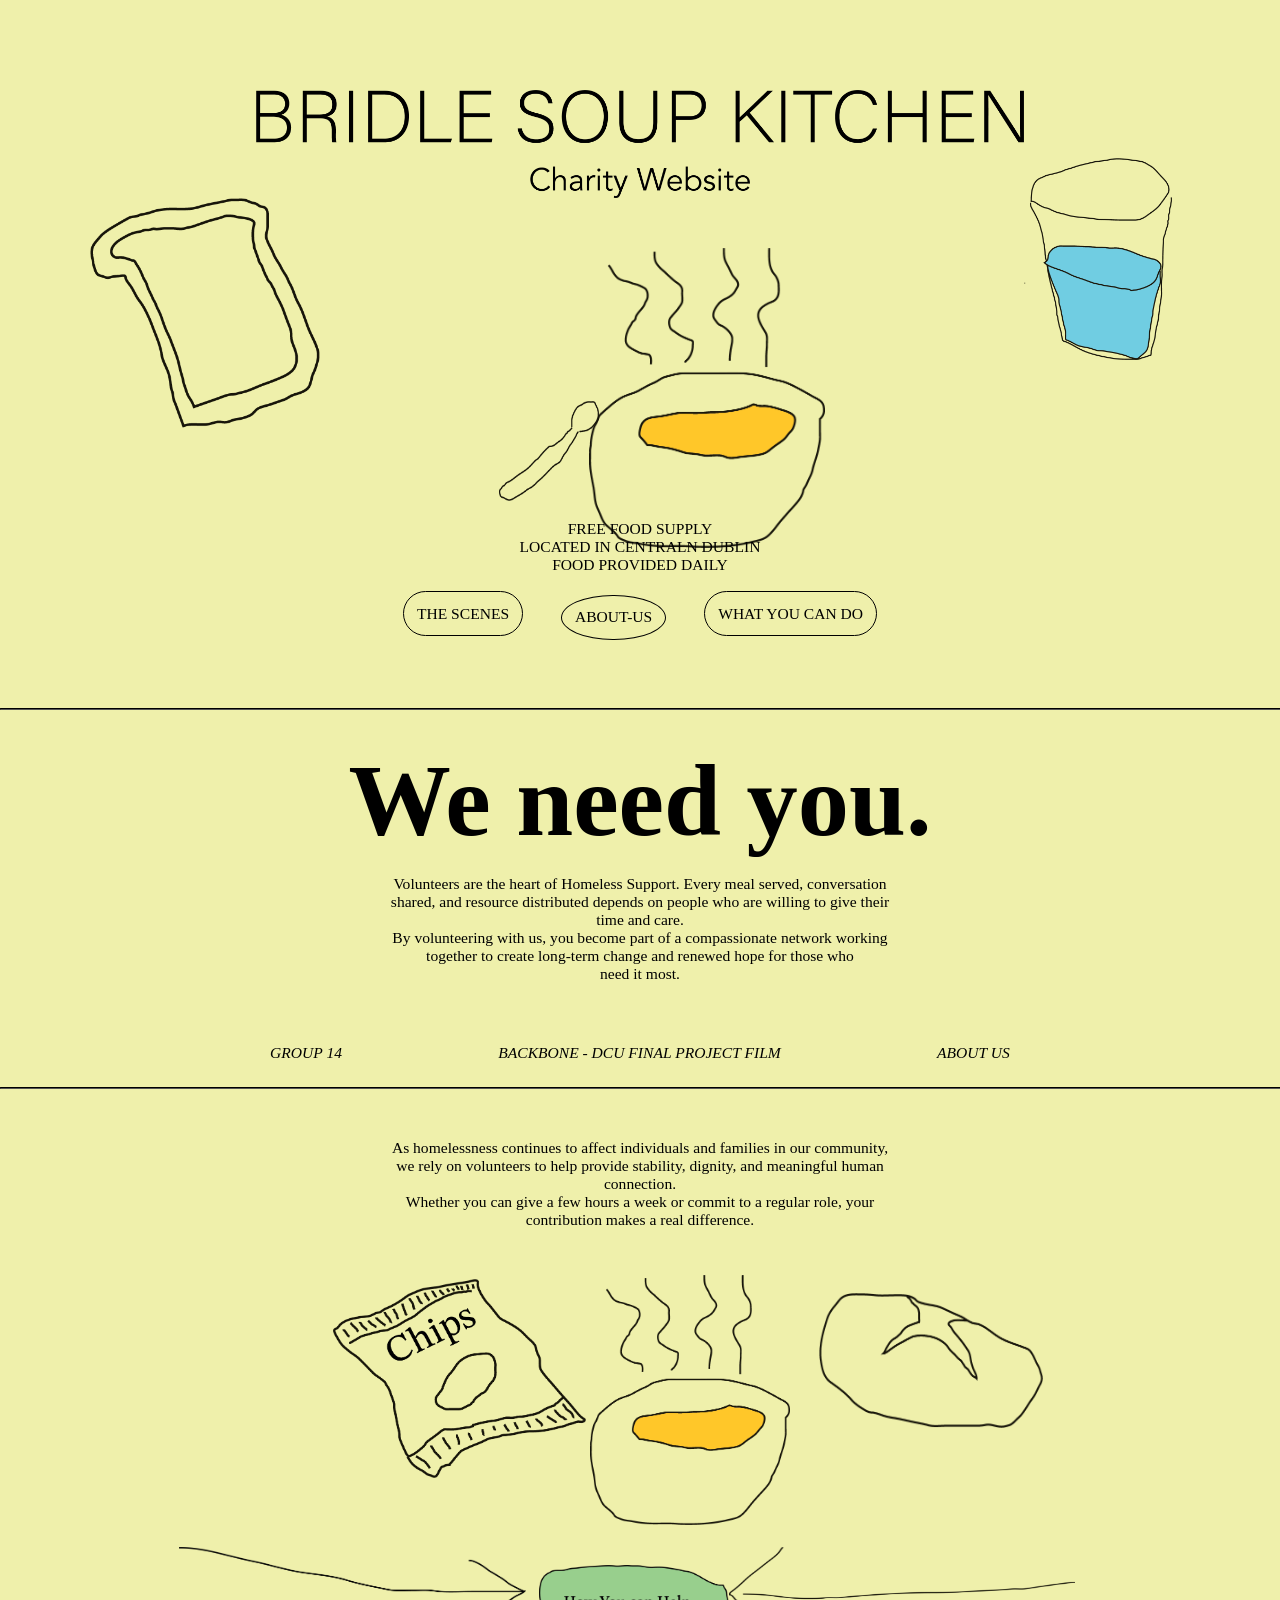
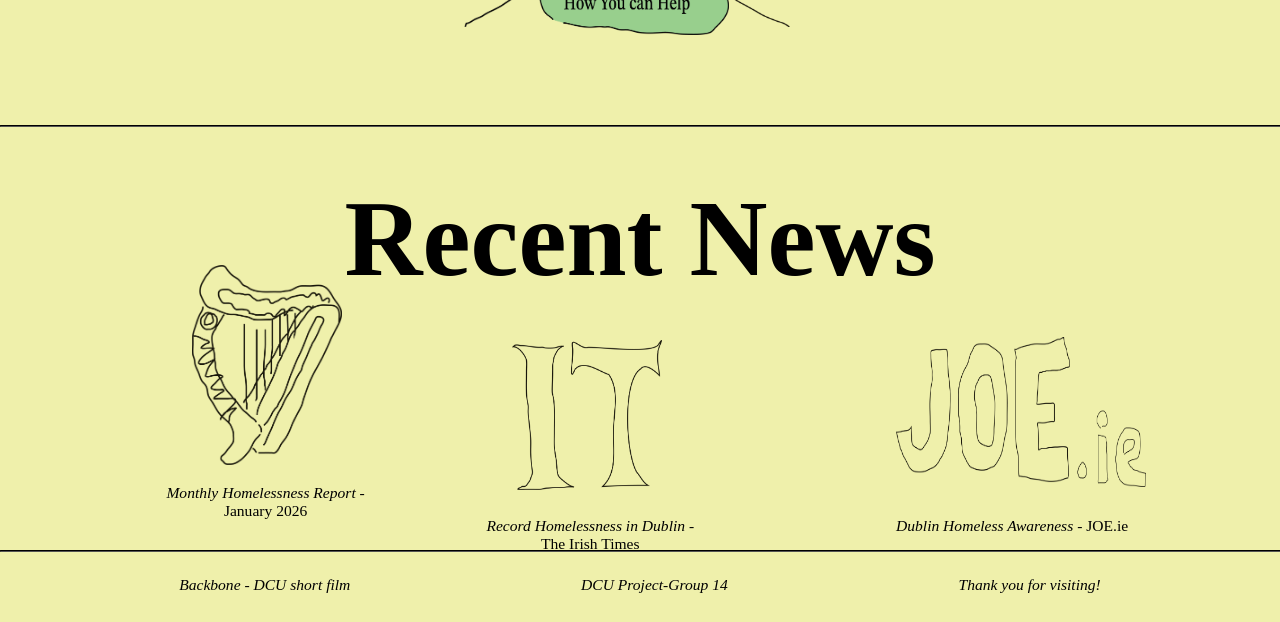
<file: index.html>
<!doctype html>
<html lang="en">
<head>
<meta charset="UTF-8">
<title>Backbone Website</title>
	<link rel="stylesheet" href="styles.css">
	
	<link rel="preconnect" href="https://fonts.googleapis.com">
<link rel="preconnect" href="https://fonts.gstatic.com" crossorigin>
<link href="https://fonts.googleapis.com/css2?family=Libre+Franklin:ital,wght@0,100..900;1,100..900&family=PT+Serif:ital,wght@0,400;0,700;1,400;1,700&family=Roboto+Slab:wght@100..900&display=swap" rel="stylesheet">
	<meta name="viewport" content="width=device-width, initial-scale=1.0">
</head>

<body>
	<section class="header">
		
   	 <img src="images/new-title.png" width="400" height="" alt="" id="kitchen-logo"/>
<div class="white-bread">
    <img src="images/white bread.png" width="230" height="230" alt="" id="white-bread"/> </div>
	  <div class="spoon">
	    <img src="images/spoon.png" width="100" height="100" alt="" id="spoon"/>
    </div>
	  <div class="soup-bowl">
     <img src="images/SOup 2.png" width="250" height="300" alt="" class="soup-bowl"/> </div>
	  <div class="water-cup">
     <img src="images/Water Cup.png" width="148" height="202" alt="" class="water-cup"/></div>
		
		
		<div class="opening1">
		<p >FREE FOOD SUPPLY<br>LOCATED IN CENTRALN DUBLIN<br>FOOD PROVIDED DAILY</p>
		</div>
	
			
	<div class="options-backbone">
	<p class="volunteer"><a href="behind-the-scenes.html">THE SCENES</a></p>
		<p class="about-us"><a href="about-us.html">ABOUT-US</a></p>
		   <p class="contacts"><a href="how-we-can-help.html">WHAT YOU CAN DO</a></p>
	</div>
	
		<hr class="divider">
	
</section>
	
	<main>
		<section>
		
	<h1 class="second-title">We need you.</h1>

	
	<p class="we-need-you-par">Volunteers are the heart of Homeless Support. Every meal served, conversation shared, and resource distributed depends on people who are willing to give their time and care.<br>
    By volunteering with us, you become part of a compassionate network working together to create long-term change and renewed hope for those who<br> need it most.</p>
			
			<div class="captions">
		  <p class="left-caption"><i>GROUP 14</i></p>
		  <p class="mid-caption"><i>BACKBONE - DCU FINAL PROJECT FILM</i></p>
	  <p class="right-caption"><a href="about-us.html"><i>ABOUT US</i></a></p>
			</div>
		  <hr class="divider">
		
		    </section>
			<section>
			
		  <div class="help-par">
	<p class="help-par">
As homelessness continues to affect individuals and families in our community, we rely on volunteers to help provide stability, dignity, and meaningful human connection. <br>Whether you can give a few hours a week or commit to a regular role, your contribution makes a real difference.</p>
		</div>
			
			<div class="images">
				<div class="chips">
		        <img src="images/CHips.png" width="253" height="199" alt="" class="chips"/></div>
	<div class="soup-bowl2">
		<img src="images/SOup 2.png" width="200" height="250" alt="" class="soup-bowl2"/> </div>
				<div class="bread2">
			    <img src="images/Bread 1.png" width="224" height="135" alt="" class="bread2" /></div>		
			</div>
			
			<div class="how-you-can-help">
			
			  <img src="images/starts-here-arrow.png" width="400" height="80" alt="" id="left-arrow"/> 
				
		      <a href="how-we-can-help.html"><img src="images/how-you-can-help.png" width="190" height="70" alt="" class="how-you-can-help"/></a>
				<img src="images/right-arrow.png" width="400" height="80" alt="" id="right-arrow"/> </div>
			
			<div>
			<hr class="divider">
			</div>

																												
	    </section>
		
		<section>
		
		<div class="Newsletter">
		  <h1 class="newsletter">Recent News</h1>
		  </div>
			<div class="recent-icons">
	      <img src="images/irish-times.png" width="150" height="200" alt="" id="gov-ie"/><p class="gov-ie-caption"><a href="https://assets.gov.ie/static/documents/6a206cb0/Homeless_Report_January_2026.pdf"><i>Monthly Homelessness Report -</i><br> January 2026</a></p>
			<img src="images/irish-times copy.png" width="150" height="150" alt="" id="irish-times"/><p class="irish-times-caption"><a href="https://www.irishtimes.com/ireland/housing-planning/2026/02/27/record-high-of-over-17000-people-homeless-including-5319-children/"><i>Record Homelessness in Dublin - </i><br>The Irish Times</a></p></div>
        <a href="https://www.youtube.com/watch?v=W5FHX_V575U&t=51s"><img src="images/joe-ie.png" width="250" height="150" alt="" id="joe-ie"/><p class="joe-ie-caption"><i>Dublin Homeless Awareness - </i>JOE.ie</a>
		</section>
		
	</main>
	
</body>
	
	<footer>
		
		<hr class="divider">

	<div class="bottom-footer">
	  <p id="left-footer"><i>Backbone - DCU short film</i></p>
		<p class="footer"><i>DCU Project-Group 14</i></p>
	  <p id="right-footer"><i>Thank you for visiting!</i></p>
		</div>
	</footer>
</html>
</file>
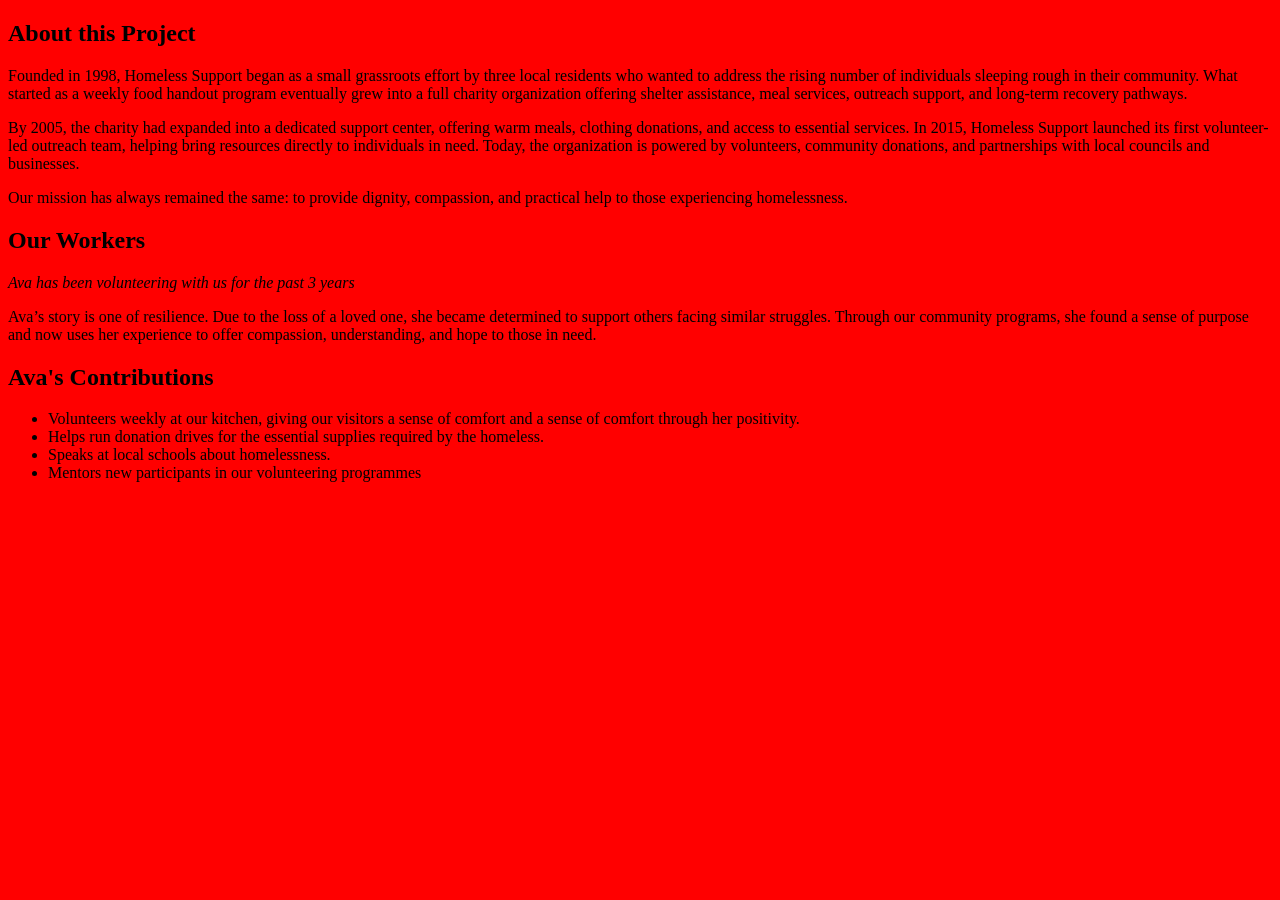
<file: about us.html>
<!doctype html>
<html>
<head>
<meta charset="UTF-8">
<title>about us</title>
<link href="about us.css" rel="stylesheet">
</head>

<body>
	
	<section>
	
	<h1>About this Project</h1>
	<p>Founded in 1998, Homeless Support began as a small grassroots effort by three local residents who wanted to address the rising number of individuals sleeping rough in their community. What started as a weekly food handout program eventually grew into a full charity organization offering shelter assistance, meal services, outreach support, and long-term recovery pathways.</p>
	<p>By 2005, the charity had expanded into a dedicated support center, offering warm meals, clothing donations, and access to essential services. In 2015, Homeless Support launched its first volunteer-led outreach team, helping bring resources directly to individuals in need. Today, the organization is powered by volunteers, community donations, and partnerships with local councils and businesses.</p>
	
	<p>Our mission has always remained the same: to provide dignity, compassion, and practical help to those experiencing homelessness.</p>
	
		</section>
	<section>
	  <h2>Our Workers</h2>
		
		<p id="caption-ava"><i>Ava has been volunteering with us for the past 3 years</i></p>
		
		<p>Ava’s story is one of resilience. Due to the loss of a loved one, she became determined to support others facing similar struggles. Through our community programs, she found a sense of purpose and now uses her experience to offer compassion, understanding, and hope to those in need.</p>
		
		<h2 id="ava-contributions">Ava's Contributions</h2>
		
		<ul id="contribution-list">
		 <li>Volunteers weekly at our kitchen, giving our visitors a sense of comfort and a sense of comfort through her positivity.</li>
		 <li>Helps run donation drives for the essential supplies required by the homeless.</li>
			<li>Speaks at local schools about homelessness.</li>
			<li>Mentors new participants in our volunteering programmes</li>
		</ul>
	
	</section>
	
	<footer>
	
	
	</footer>
	
	
</body>
</html>
</file>
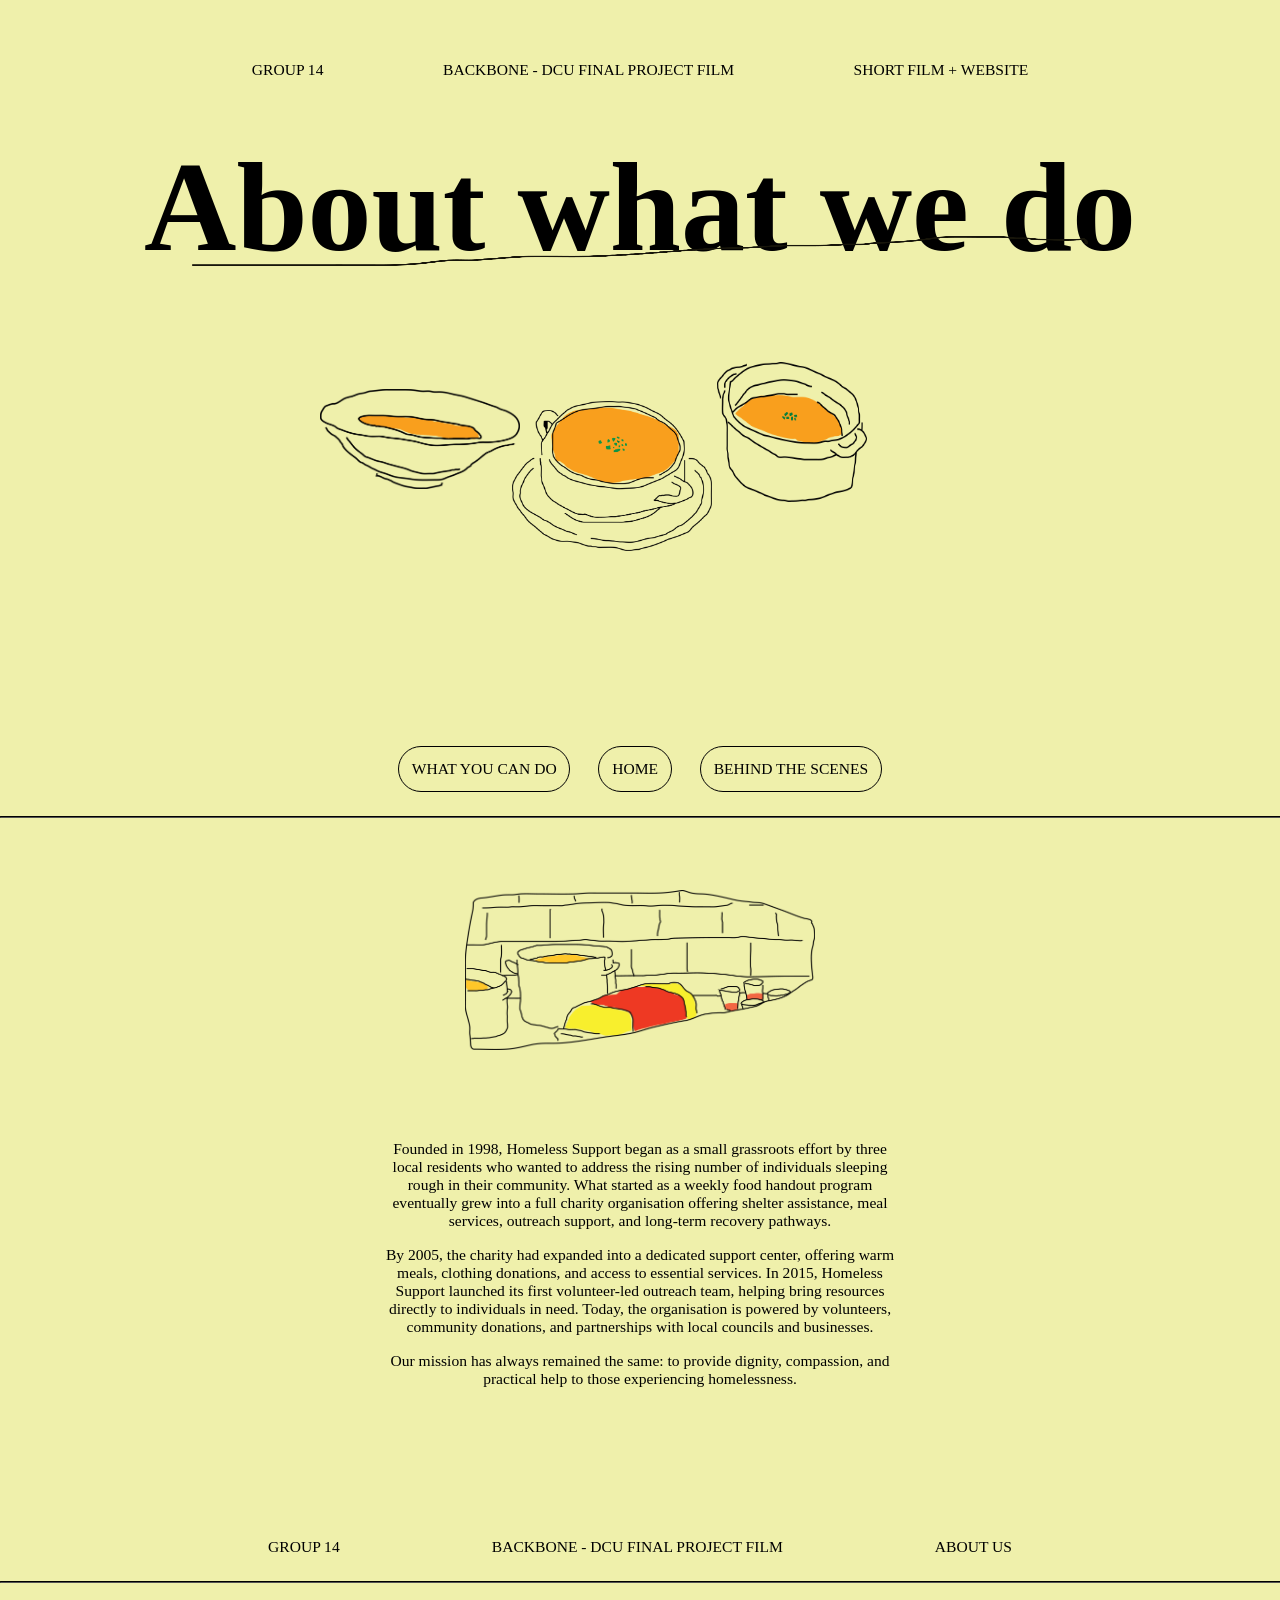
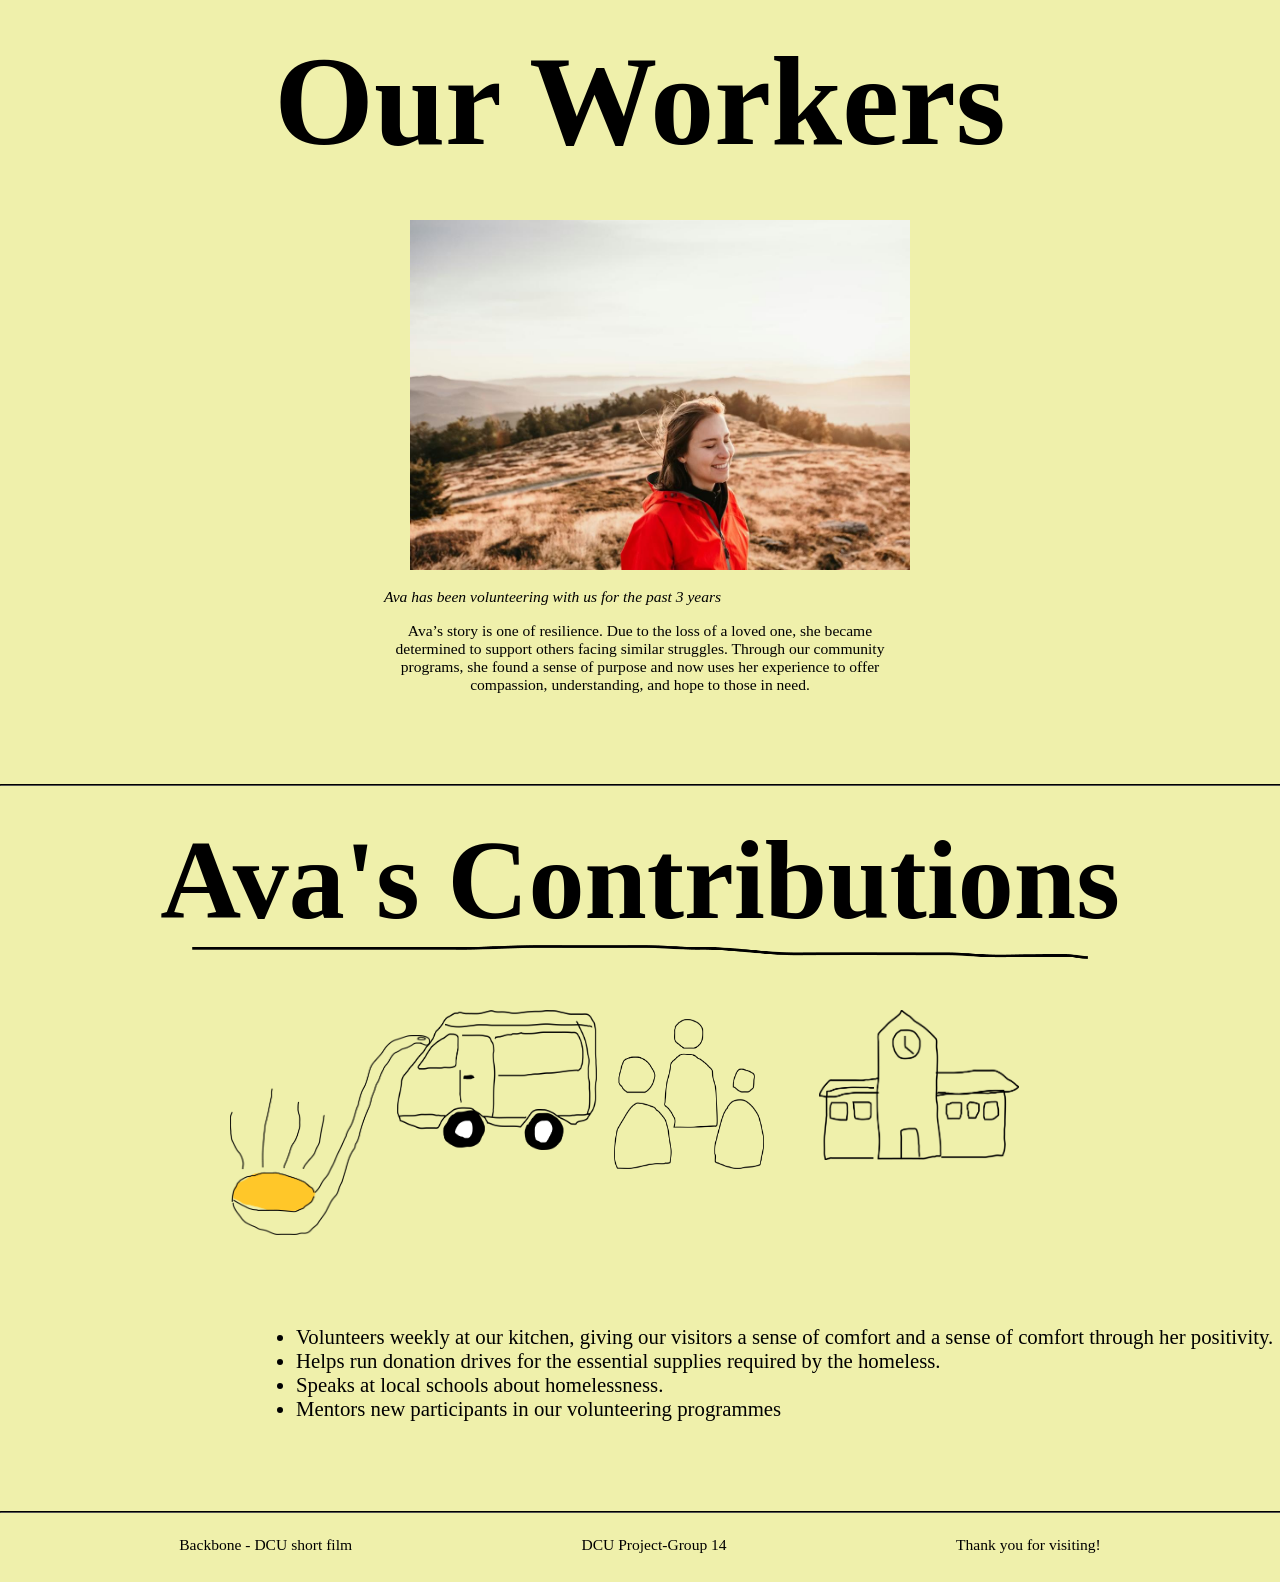
<file: about-us.html>
<!doctype html>
<html>
<head>
<meta charset="UTF-8">
<title>about us</title>
	<link rel="stylesheet" href="styles.css">
	<meta name="viewport" content="width=device-width, initial-scale=1.0">
</head>

<body>
	
	<section>
			<div class="captions">
		<p class="left-caption">GROUP 14</p>
			<p class="caption">BACKBONE - DCU FINAL PROJECT FILM</p>
	  <p class="right-caption">SHORT FILM + WEBSITE</p>
	  </div>
	
	<h1 id="about-project">About what we do</h1>
		<div><img src="images/stroke-5.png" height="30" alt="" id="stroke5"/></div>
		<div class="soup-bowls">
		<img src="images/soup-bowl.png" width="200" height="150" alt="" id="soup-bowl"/>
      <img src="images/soup-bowl2.png" width="200" height="100" alt="" id="soup-bowl2"/>
	  <img src="images/soup-pot-no-colour.png" width="150" height="140" alt="" id="soup-pot"/>
    </div>
		
		<div class="options">
	<p class="volunteer"><a href="how-we-can-help.html">WHAT YOU CAN DO</a></p>
	<p class="home"><a href="index.html">HOME</a></p>
     <p class="contacts"><a href="behind-the-scenes.html">BEHIND THE SCENES</a></p>
	</div>
	  <hr class="divider">
      <img src="images/kitchen-illustration.png" width="350" height="160" alt="" id="soup-kitchen"/>
<div class="about">
  <p class="about-us-par">Founded in 1998, Homeless Support began as a small grassroots effort by three local residents who wanted to address the rising number of individuals sleeping rough in their community. What started as a weekly food handout program eventually grew into a full charity organisation offering shelter assistance, meal services, outreach support, and long-term recovery pathways.</p>
  <p class="about-us-par">By 2005, the charity had expanded into a dedicated support center, offering warm meals, clothing donations, and access to essential services. In 2015, Homeless Support launched its first volunteer-led outreach team, helping bring resources directly to individuals in need. Today, the organisation is powered by volunteers, community donations, and partnerships with local councils and businesses.</p>
  
  <p class="about-us-par">Our mission has always remained the same: to provide dignity, compassion, and practical help to those experiencing homelessness.</p>
</div>
		
		<div class="captions">
	  <p class="left-caption">GROUP 14</p>
			<p class="caption">BACKBONE - DCU FINAL PROJECT FILM</p>
	  <p class="right-caption">ABOUT US</p>
	</div>
		</section>
	<section>
		
         	<hr class="divider">	
	  <h2 class="our-workers">Our Workers</h2>
		<div class="ava-photo"><img src="images/woman-website.jpg" width="500vw" height="350vh" alt="" id="photo"/></div>
		
		<p id="caption-ava"><i>Ava has been volunteering with us for the past 3 years</i></p>
		
		<p id="ava-story">Ava’s story is one of resilience. Due to the loss of a loved one, she became determined to support others facing similar struggles. Through our community programs, she found a sense of purpose and now uses her experience to offer compassion, understanding, and hope to those in need.</p>
		
		
		<hr class="divider">
	  <h2 id="ava-contributions">Ava's Contributions</h2>
		<img src="images/more-stroke.png" width="377" height="14" alt="" id="stroke4"/> 
		<img src="images/Soup-ladle.png" width="200" height="200" alt="" id="soup-ladle"/>
	  <img src="images/Delivery-Van.png" width="200" height="140" alt="" id="delivery-van"/>
	  <img src="images/people-icon.png" width="150" height="150" alt="" id="networking"/> 
	  <img src="images/School.png" width="200" height="150" alt="" id="school"/>
		
		<div class="ava-contributions">
<ul id="contribution-list">
    <li class="point1">Volunteers weekly at our kitchen, giving our visitors a sense of comfort and a sense of comfort through her positivity.</li>
    <li class="point2">Helps run donation drives for the essential supplies required by the homeless.</li>
	  <li class="point3">Speaks at local schools about homelessness.</li>
	  <li class="point4">Mentors new participants in our volunteering programmes</li>
	</ul>
			</div>
	
</section>
	
	<footer>
		
		<hr class="divider">
		<div class="bottom-footer">
		<p id="left-footer">Backbone - DCU short film</p>
		<p class="footer">DCU Project-Group 14</p>
		<p id="right-footer">Thank you for visiting!</p>
		</div>
		
	
</footer>
	
	
</body>
</html>
</file>
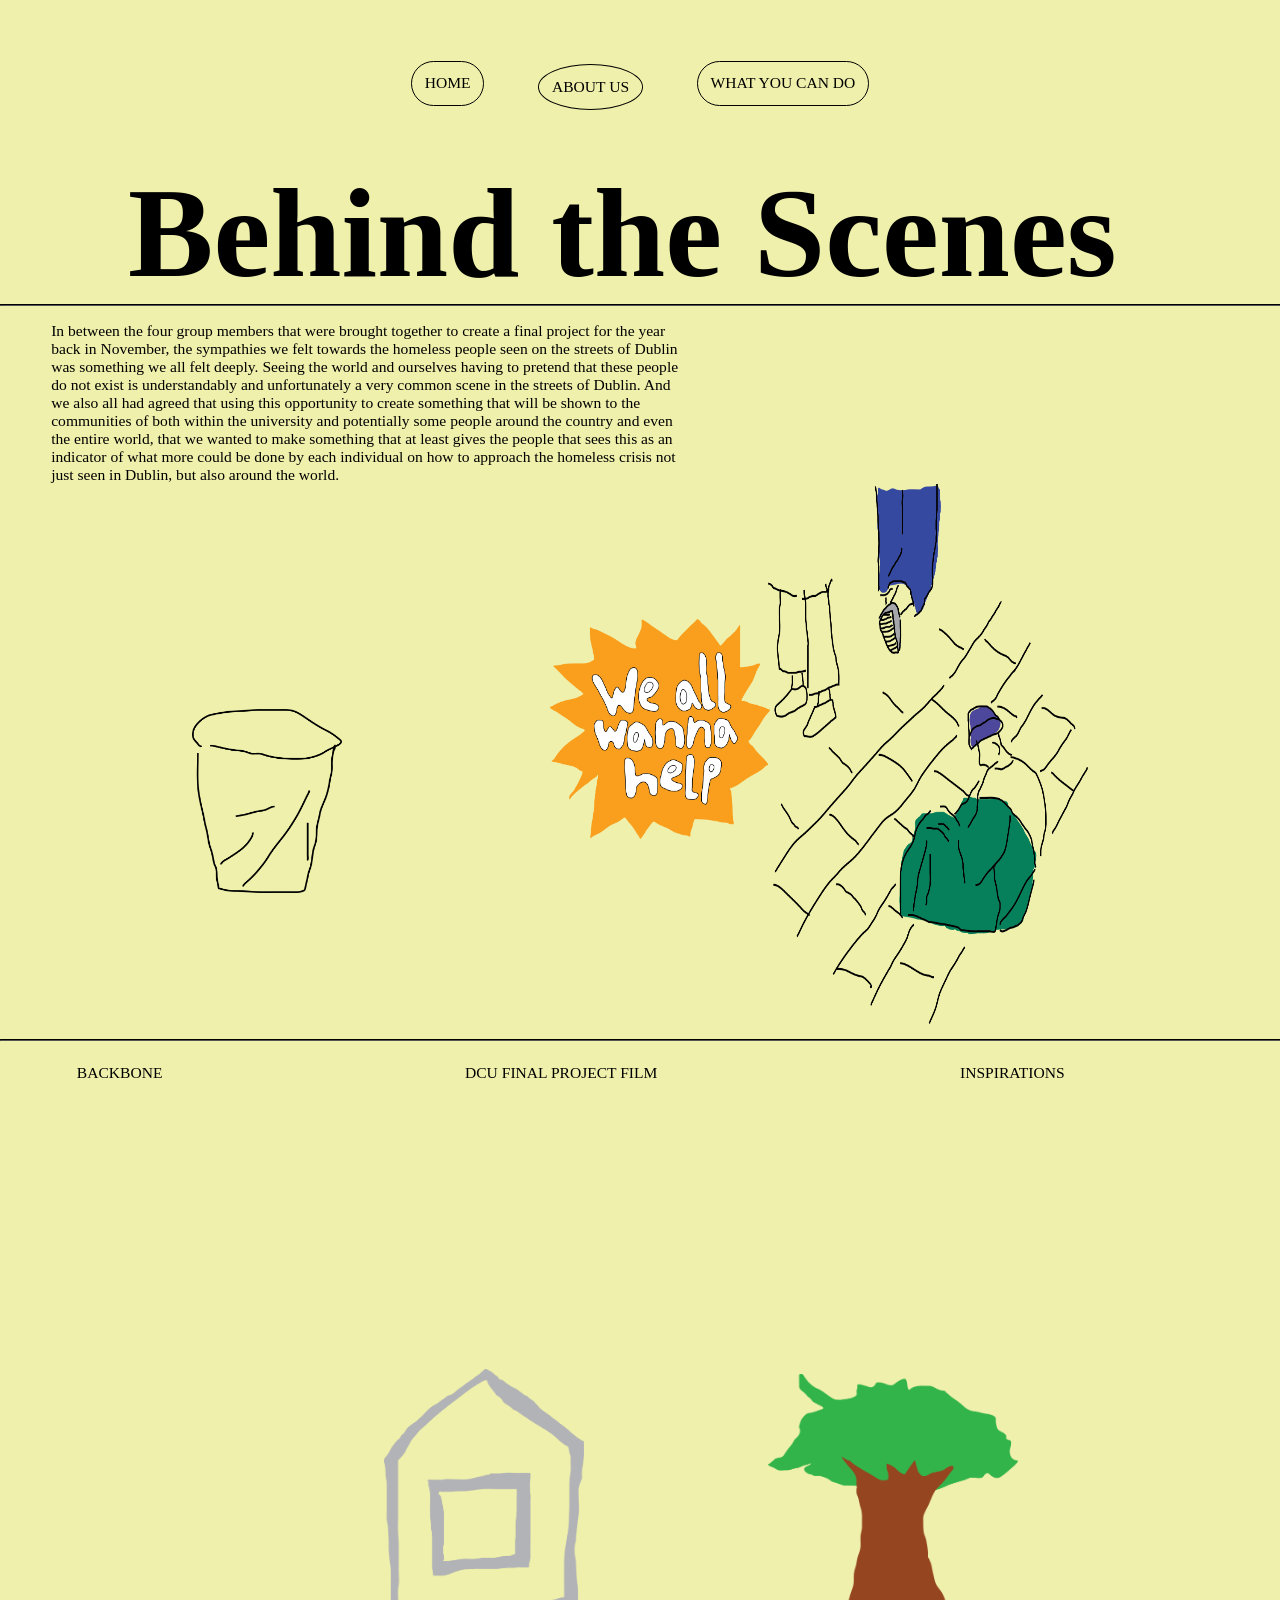
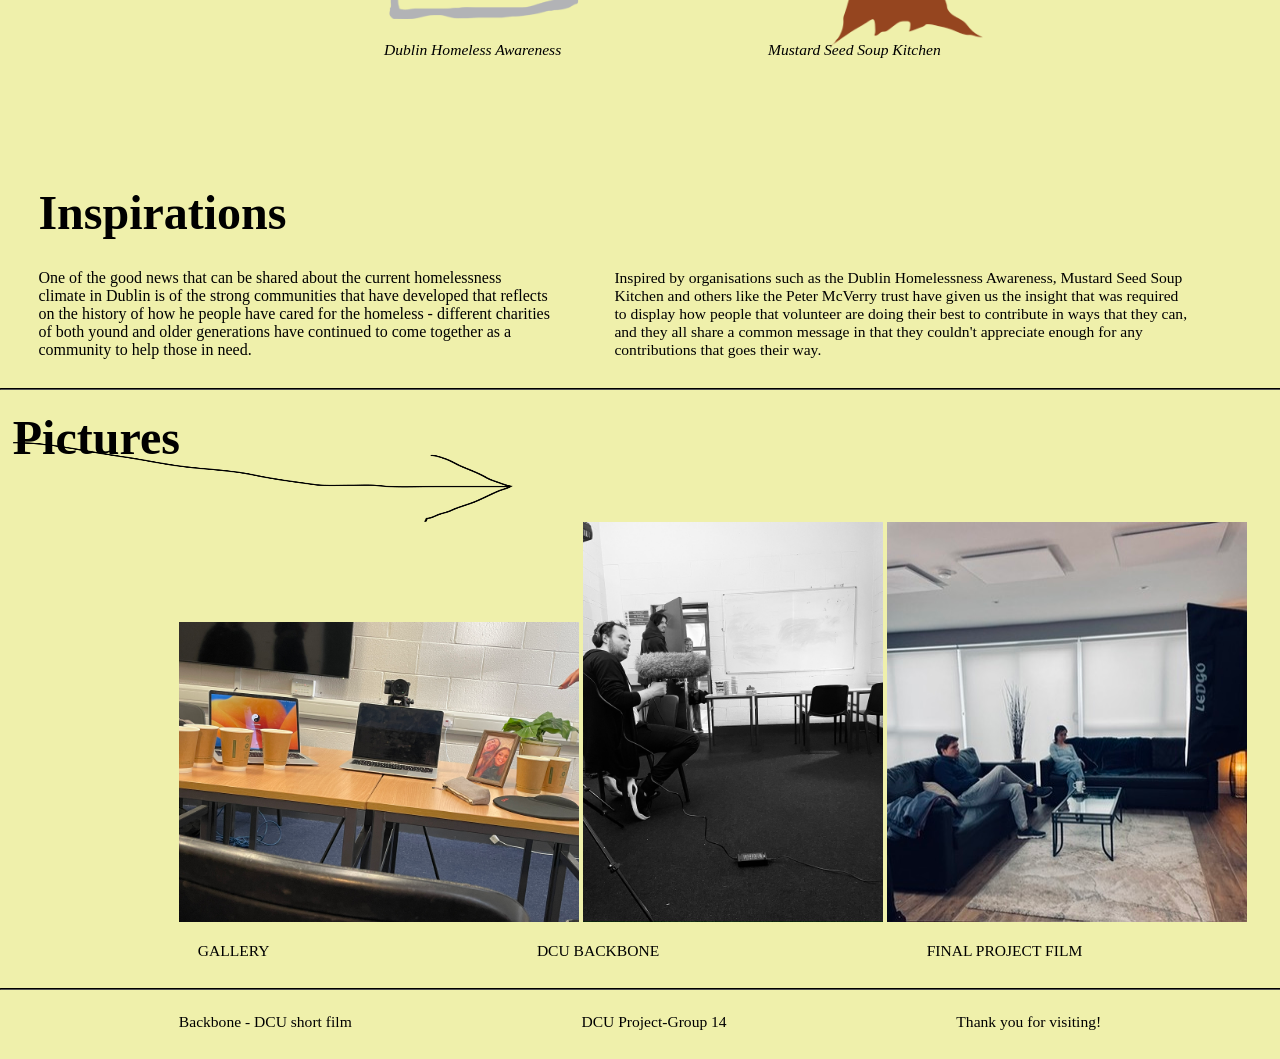
<file: behind-the-scenes.html>
<!doctype html>
<html>
<head>
<meta charset="UTF-8">
<title class="pt-serif-regular">behind-the-scenes</title>
	<link rel="stylesheet" href="styles.css">
	
	<link rel="preconnect" href="https://fonts.googleapis.com">
<link rel="preconnect" href="https://fonts.gstatic.com" crossorigin>
<link href="https://fonts.googleapis.com/css2?family=Libre+Franklin:ital,wght@0,100..900;1,100..900&family=PT+Serif:ital,wght@0,400;0,700;1,400;1,700&family=Roboto+Slab:wght@100..900&display=swap" rel="stylesheet">
	
	<meta name="viewport" content="width=device-width, initial-scale=1.0">
</head>

<body>
	
	<section>
		<div class="options">
	<p class="volunteer"><a href="index.html">HOME</a></p>
			<p class="about-us"><a href="about-us.html">ABOUT US</a></p>
		   <p class="contacts"><a href="how-we-can-help.html">WHAT YOU CAN DO</a></p>
	</div>
	<h1 id="behind-the-scenes">Behind the Scenes</h1>
		
		<hr class="divider spaced">
	<p class="left-align">In between the four group members that were brought together to create a final project for the year back in November, the sympathies we felt towards the homeless people seen on the streets of
      Dublin was something we all felt deeply. Seeing the world and ourselves having to pretend that these people do not exist is understandably and unfortunately a very common scene in the streets of Dublin. And we also all had agreed that using this opportunity to create something that will be shown to the communities of both within the university and potentially some people around the country and even the entire world, that we wanted to make something that at least gives the people that sees this as an indicator of what more could be done by each individual on how to approach the homeless crisis not just seen in Dublin, but also around the world.</p>
		
		<img src="images/homeless-cup.png" width="150" height="" alt="" id="homeless-cup"/> 
		<img src="images/we-all-wanna-help.png" width="220vw" height="220vh" alt="" id="we-all-wanna-help"/> 
	  <img src="images/homeless-illustration.png" width="320vw" height="400vh" alt="" id="homeless-man"/>
<hr class="divider spaced">
			</section>
	
	
	<section>
		
		<div class="gallery-captions">
		<p class="backbone-caption">BACKBONE</p>
		<p class="caption">DCU FINAL PROJECT FILM</p>
		<p class="section">INSPIRATIONS</p>
		</div>
		<div class="mustard-soup-run">
	  <a href="https://www.mustardseedsouprun.com"><img src="images/mustard-seed-soup-run.png" width="250" height="300" alt="" id="mustard-seed"/></a>
		<p class="itali1"><i id="itali1">Mustard Seed Soup Kitchen</i></p>
			</div>
		<div class="homeless-awareness">
	  <a href="https://www.instagram.com/dublin_homeless_awareness/?hl=en"><img src="images/dublin-homeless-awareness.png" width="200" height="250" alt="" id="dublin-homeless"/></a>
		<p class="itali2"><i id="itali2">Dublin Homeless Awareness</i></p>
			</div>
<h1 class="inspirations">
	  Inspirations
		</h1>
		<div id="inspo-par">
	  <p class="first-par">One of the good news that can be shared about the current homelessness climate in Dublin is of the strong communities that have developed that reflects on the history of how he people have cared for the homeless - different charities of both yound and older generations have continued to come together as a community to help those in need. </p>
	  <p class="second-par">Inspired by organisations such as the Dublin Homelessness Awareness, Mustard Seed Soup Kitchen and others like the Peter McVerry trust have given us the insight that was required to display how people that volunteer are doing their best to contribute in ways that they can, and they all share a common message in that they couldn't appreciate enough for any contributions that goes their way.</p>
	  </div>
	<hr class="divider spaced">
	
		<h1 class="gallery-section">
		Pictures</h1>
	  <img src="images/stroke.png" width="200" height="11" alt="" id="stroke3"/>
		<img src="images/starts-here-arrow.png" width="500" height="80" alt="" id="pointing-arrow"/>
		
		<div class="pictures">
			

	<img src="images/Office Backbone .jpeg" width="400vw" height="300vh" alt="" id="photo1"/>
	<img src="images/Soundcheck Backbone Location 1 .jpeg" width="300vw" height="400vh" alt="" id="photo2"/> 
		<img src="images/BackBone Ava and Mark Apartment.jpeg" width="360" height="400vh" alt="" id="photo3"/>
			
			</div>
		
		<div class="gallery-captions">
		
		<p>GALLERY</p>
			<p>DCU BACKBONE</p>
			<p>FINAL PROJECT FILM</p>
		
		</div>
</section>
</body>
	
	<footer>
	
	<hr class="divider">
		
		<div class="bottom-footer">
		<p>Backbone - DCU short film</p>
		<p>DCU Project-Group 14</p>
		<p>Thank you for visiting!</p>
		</div>
	
	</footer>
</html>
</file>
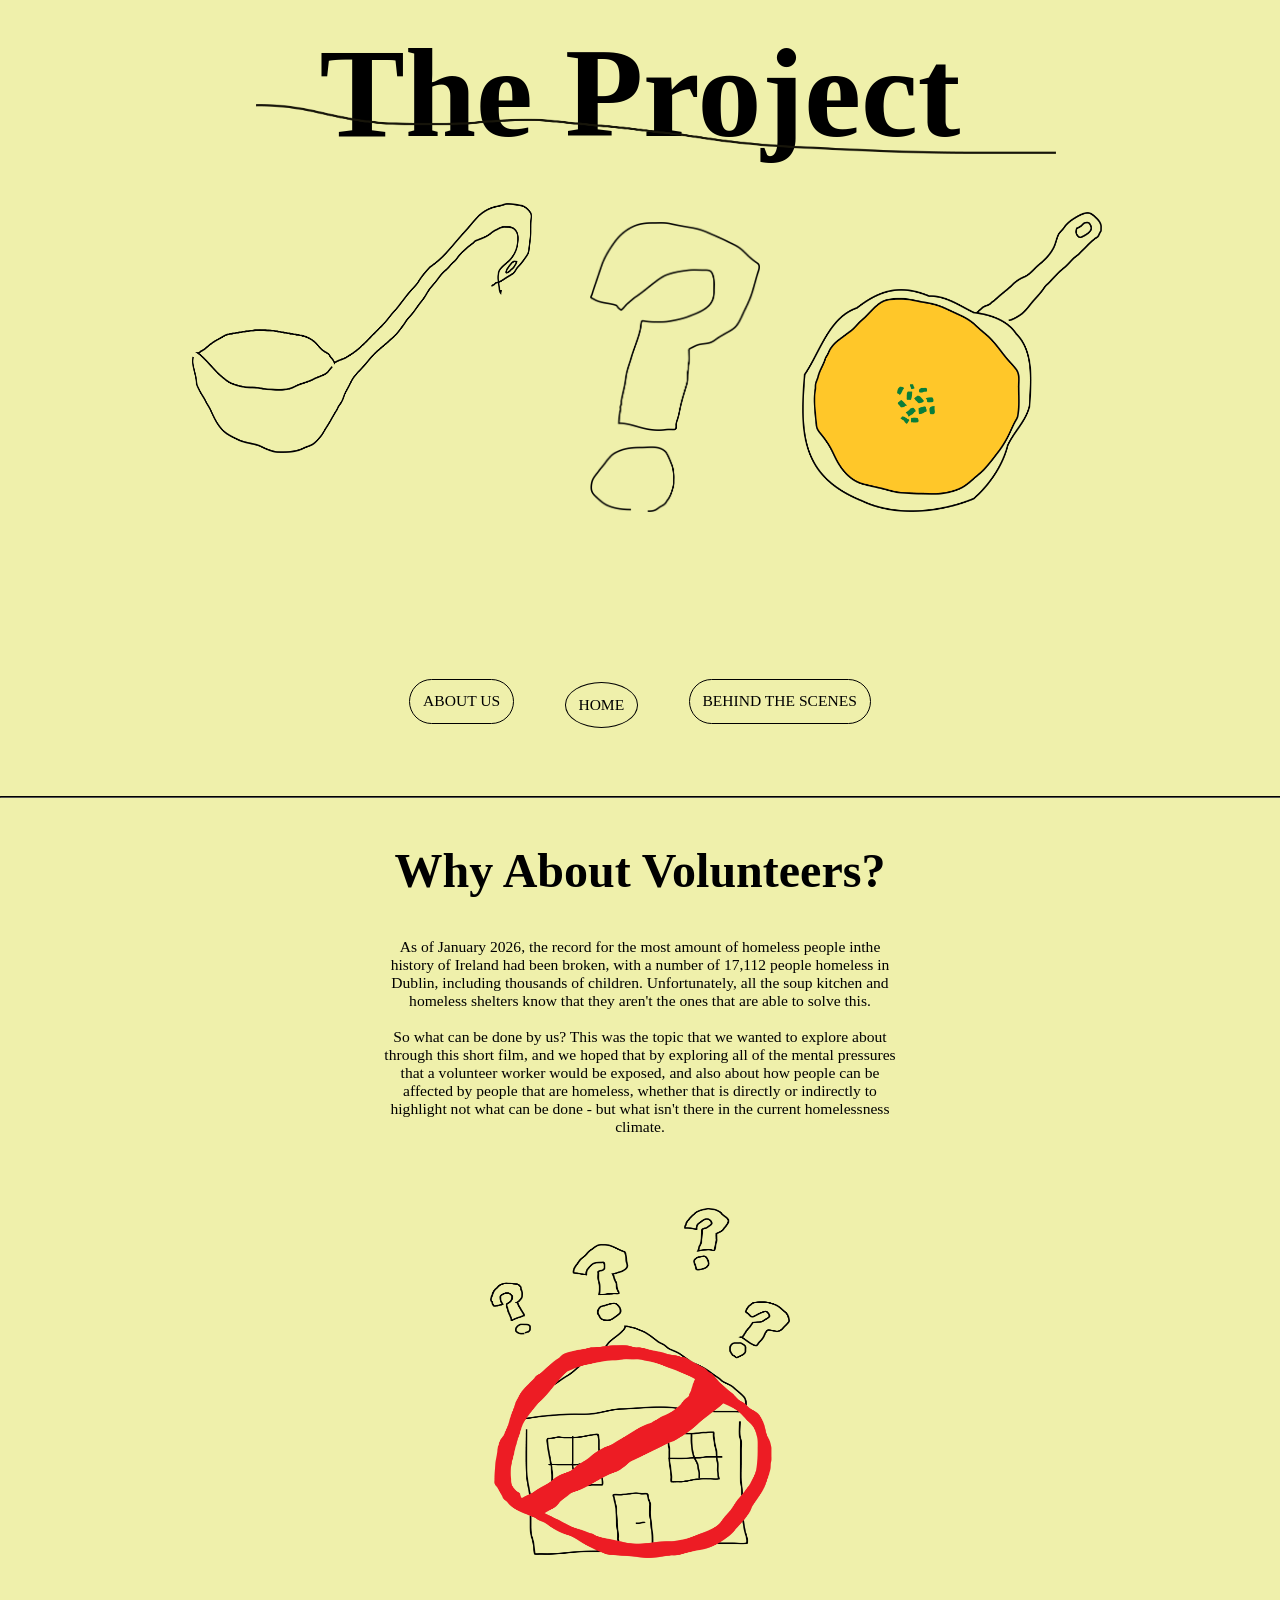
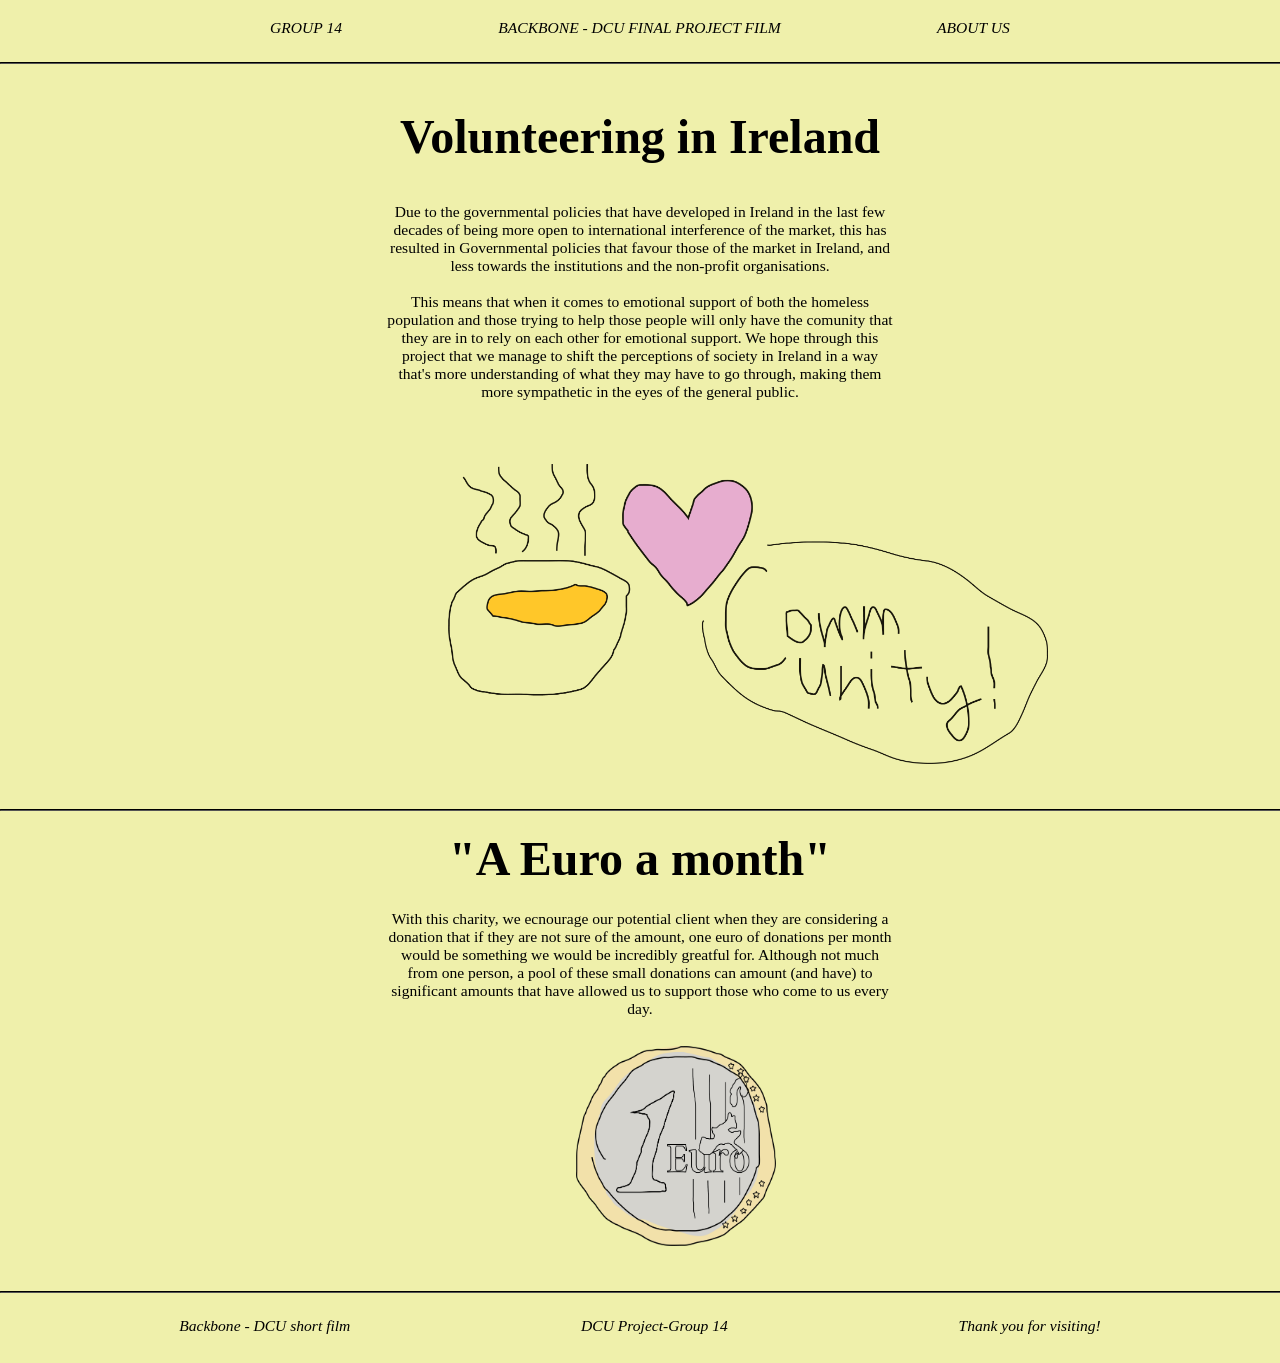
<file: how-we-can-help.html>
<!doctype html>
<html>
<head>
<meta charset="UTF-8">
<title>how-you-can-help</title>
	<link href="styles.css" rel="stylesheet">
		<meta name="viewport" content="width=device-width, initial-scale=1.0">
	
</head>

<body>
	<section>
	<div class="ways-to-help"><h1 class="ways-to-help">The Project</h1></div>
		<img src="images/stroke7.png" width="800" height="50" alt="" id="stroke7"/> <img src="images/soup-ladle2.png" width="340vw" height="250vh" alt="" id="soup-ladle2"/>
<div class="question-mark"><img src="images/question-mark.png" width="170" height="290" alt="" id="question-mark"/></div>
		<div class="soup-pot"><img src="images/soup-pan.png" width="300" height="300" alt=""/></div>
		
		<div class="options-backbone">
			<p class="volunteer"><a href="about-us.html">ABOUT US</a></p>
		<p class="about-us"><a href="index.html">HOME</a></p>
		   <p class="contacts"><a href="behind-the-scenes.html">BEHIND THE SCENES</a></p>	
	</div>
		
	  <hr class="divider">
	
	</section>
	
	<section>
	
	  <h1 class="padding">Why About Volunteers?</h1>
	<p class="padding-par">
		As of January 2026, the record for the most amount of homeless people inthe history of Ireland had been broken, with a number of 17,112 people homeless in Dublin, including thousands of children. Unfortunately, all the soup kitchen and homeless shelters know that they aren't the ones that are able to solve this.
		<br>
		<br>
		So what can be done by us? This was the topic that we wanted to explore about through this short film, and we hoped that by exploring all of the mental pressures that a volunteer worker would be exposed, and also about how people can be affected by people that are homeless, whether that is directly or indirectly to highlight not what can be done - but what isn't there in the current homelessness climate. 
		</p>
		
		<div><img src="images/house-icon.png" width="300vw" height="350vh" alt="" class="house-icon"/></div>
		
		<div class="captions">
		  <p class="left-caption"><i>GROUP 14</i></p>
		  <p class="mid-caption"><i>BACKBONE - DCU FINAL PROJECT FILM</i></p>
	  <p class="right-caption"><a href="about-us.html"><i>ABOUT US</i></a></p>
	  </div>
	
	
	</section>
	
	<section>
	<hr class="divider">
		
		<div class="volunteer-in-ireland">
		<h1>Volunteering in Ireland</h1>
		<p class="volunteer-par">
		Due to the governmental policies that have developed in Ireland in the last few decades of being more open to international interference of the market, this has resulted in Governmental policies that favour those of the market in Ireland, and less towards the institutions and the non-profit organisations. 
		<br>
		<br>
		This means that when it comes to emotional support of both the homeless population and those trying to help those people will only have the comunity that they are in to rely on each other for emotional support. We hope through this project that we manage to shift the perceptions of society in Ireland in a way that's more understanding of what they may have to go through, making them more sympathetic in the eyes of the general public. 
		</p>
			</div>
		
		<div><img src="images/soup&community.png" width="600" height="300" alt="" id="soup-community"/></div>
	
	</section>
	
	<section>
			<hr class="divider">
	
	<h1>"A Euro a month"</h1>
	  <p class="euro-per-month">
		With this charity, we ecnourage our potential client when they are considering a donation that if they are not sure of the amount, one euro of donations per month would be something we would be incredibly greatful for. Although not much from one person, a pool of these small donations can amount (and have) to significant amounts that have allowed us to support those who come to us every day.
			<br>
			<br>
		</p>
		<div class="euro-coin"><img src="images/euro-coin.png" width="200" height="200" alt=""/></div>
	
	
	
	
	
	
</section>
	
	<footer>
	<hr class="divider">

	<div class="bottom-footer">
	  <p id="left-footer"><i>Backbone - DCU short film</i></p>
		<p class="footer"><i>DCU Project-Group 14</i></p>
	  <p id="right-footer"><i>Thank you for visiting!</i></p>
		</div>
	
	
	</footer>
</body>
</html>
</file>
<file: styles.css>
@charset "UTF-8";
/* CSS Document */

.pt-serif-regular {
  font-family: "PT Serif", serif;
  font-weight: 400;
  font-style: normal;
}

.pt-serif-bold {
  font-family: "PT Serif", serif;
  font-weight: 700;
  font-style: normal;
}

.pt-serif-regular-italic {
  font-family: "PT Serif", serif;
  font-weight: 400;
  font-style: italic;
}

.pt-serif-bold-italic {
  font-family: "PT Serif", serif;
  font-weight: 700;
  font-style: italic;
}


body {
	
	background-color: #eff0ab;
	margin: 0;

}

a {
	
	color: black;
	text-decoration: none;
}

h1 {
	
	text-align: center;
	margin-top: 20px;
	font-size: 48px;
	
	font-family: "Palatino Linotype", Palatino, "Century Schoolbook L", "Times New Roman", "serif";
}

p {
	
	text-align: center;
	max-width: 40%;
	margin-bottom: 10px;
	margin-right: auto;
	margin-left: auto;
	font-size: 15.57px;
	display: flex;
	
}

ul {
	margin-left: 15vw;
	margin-right: auto;
	margin-bottom: 10vh;
	margin-top: -10vh;
}

#kitchen-logo {
	
	display: flex;
	width: 60vw;
}

.header {
	
	margin-right: auto;
	margin-left: auto;
}

.We-need-you-par {
	
	margin-top: 20px;
}

.options {
	
	text-align: center;
	display: flex;
	flex-direction: row;
	align-items: center;
	margin-top: 5vh;
	margin-bottom: -4vh;
	margin-right: auto;
	margin-left: auto;
	max-width: 40%;

}

.about-us {
	
	display: flex;
	margin-top: -1.3vh;
}

.options-backbone {
	
	text-align: center;
	display: flex;
	flex-direction: row;
	align-items: center;
	margin-top: -6vh;
	margin-bottom: 3vh;
	margin-right: auto;
	margin-left: auto;
	max-width: 40%;
	
}

.volunteer, .about-us, .contacts {
	
	border: 1px solid black;
	border-radius: 30vw;
	display: flex;
	flex-direction: row;
	align-items: center;
}

.about-us {
	
	border-radius: 50%;
	display: flex;
	
	margin-right:auto;
	margin-left: auto;
	align-items: center;
    text-align: center;
	padding: 1vw;
	
}

.subtitle {
	
	text-align: center;
	margin-bottom: 10px;
	margin-top: -38px;
}


.second-title {
	
	font-size: 6rem;
	margin-bottom: 1rem;
	
}

.opening1 {
	
	display: flex;
	text-align: center;
	margin-left: auto;
	margin-right: auto;
	margin-top: 9vh;
	margin-bottom: 5vh;
	font-size: 2rem;
	
	}

.address {
	
	display: flex;
	text-align: left;
	font-size: 18.57px;
	margin-right: 42vw;
	margin-top: 30px;
	margin-bottom: 55px;
	
}

.divider {
	
	height: 0.01px;
    background-color: #000000;
	border-color: #000000;
	border-radius: 1px;
	width: 100%;
	
	margin-top: 15px;
}

.why {
	
	text-align: center;
	margin-top: 20px;
	
}


.second-title  {
	
	font-size: 8vw;
	margin-bottom: 1rem;
    margin-top: 2rem;
	
}


.images {
	
	display: flex;
}

.end-par {
	
	margin-top: 50px;
}

.help-par p {
	
	margin-top: 50px;
	
}

.left-align {
	
	margin-left: 4vw;
	margin-bottom: 70vh;
	display: flex;
	text-align: left;
	max-width: 50%;
	
}

.newsletter {
	
	font-size: 108.03px;
	text-align: center;
	margin-right: auto;
	margin-left: auto;
	margin-top: 50px;
	
}

.white-bread {
	
	display: flex;
	margin-left: 7vw;
	
}

#spoon {
	
	display: flex;
	position: absolute;
	margin-bottom: -45vh;
	margin-top: -3vh;
	margin-left: 39vw;
	margin-right: -3vw;
}

.soup-bowl {
	
	display: flex;
	margin-top: -10vh;
	margin-right: 29vw;
	margin-left: 23vw;
	margin-bottom: -30px;
	
}

.water-cup {
	
	display: flex;
	margin-bottom: 5vw;
	margin-left: 40vw;
	margin-top: -20vh;
		
}

.photos {
	
	margin-top: 5%;
	width: 700px;
    height: 150px;
	margin-left: 14vw;
	display: flex;
	flex-direction: row;
	gap: 40px;
	
}

#left-arrow {
	
	margin-left: 13vw;
}

#right-arrow {
	
	margin-right: 16vw;
}

.soup-bowl2 {
	
	margin-top: 2vh;
	margin-right: auto;
	margin-left: auto;
	
}

.bread2 {
	
	display: flex;
	position: absolute;
	margin-top: 3vh;
	margin-left: 32vw;
	margin-right: 5vw;
}

.chips {
	
	margin-top: 20px;
	margin-right: -19vw;
	margin-left: 13vw;
}

.how-you-can-help {
	
	display: flex;
	margin-top: 2vh;
	margin-right: auto;
	margin-left:1vw;
	text-align: center;
	margin-bottom: 5vh;
	
}

.articles {
	
	margin: 0 auto;
	margin-left: 2.5vw;
	display: flex;
	gap: 2vw;
}

.article1 {
	
	margin-bottom: 7px;
}

.newspaper {
	
	margin-left: 21vw;
	margin-top: -45px;
	margin-bottom: 10px;
}

.footer-par {
	
 color: white;
	text-align: left;
	position: absolute;
	margin-left: 3vw;
    margin-top: 10vh;
}

#kitchen-logo {
	
	display: flex;
	margin-right: auto;
	margin-left: auto;
	margin-top: 10vh;
}

/* ABOUT US */

#ava-contributions {
	
	text-align: center;
	font-size: 7rem;
	margin-top: 30px;
	margin-bottom: 20vh;
	
}

.our-workers {
	
	text-align: center;
	font-size: 10vw;;
	margin-top: 5vh;
	margin-bottom: 25vh;
}

#about-project {
	
	margin-top: 5vh;
	margin-bottom: 5vh;
	font-size: 10vw;
	
}

.first-par {
	
	margin-bottom: 2rem;
	text-align: left;
	display: flex;
	margin-left: 10vw;
	margin-right: auto;
}

.about-us-par {
	
	margin-bottom: 1rem;
	text-align: center;
	display: flex;
	margin-left: auto;
	margin-right: auto;
}

#soup-picture {
	
	margin-left: auto;
	margin-right: auto;
	margin-top: 15vh;
	margin-bottom: 10vh;
		display: flex;
}

#picture2 {
	
	margin-bottom: 23.5vh;
	margin-left: 0.3vw;
	display: inline;
}

#filler-image {
	
	display: flex;
	margin-right: auto;
	margin-left: auto;
	margin-top: 10vh;
	margin-bottom: -5vh;
	
}

#ava-story {
	
	margin-bottom: 10vh;
}

.ava-photo {
	
	display: flex;
	margin-top: -20vh;
	margin-bottom: 2vh;
	margin-right: auto;
	margin-left: 32vw;
} 

#question-mark {
	
	display: flex;
	margin-top: -60vh;
	margin-left: 30vh;
}

#second-line {
	
	margin-left: auto;
	margin-right: auto;
	display: flex;
	margin-top: -8vh;
}

#networking {
	
	position: absolute;
	display: flex;
	margin-left: 48vw;
	margin-top: -44vh;
}

#soup-ladle {
	
	display: flex;
	margin-top: -10vh;
	margin-bottom: 20vh;
	margin-left: 18vw;
}

#delivery-van {
	
	display: inline-flex;
	position: absolute;
	margin-left: 31vw;
	margin-top: -45vh;
}

#school {
	
	position: absolute;
	display: flex;
	margin-left: 64vw;
	margin-top: -45vh;
}

.footer {
	
	text-align: center;
	display: flex;
	margin-right: auto;
	margin-left: 42vw;
}

#homeless-man {
    
	display: flex;
	margin-top: -70vh;
	margin-left: 60%;
	width: 25vw;
    height: 60vh;
}

#we-all-wanna-help {
	
	display: flex;
	position: absolute;
	margin-top: -55vh;
	margin-left: 43vw;

}

#homeless-cup {
	
	display: flex;
    position: absolute;
	margin-left: 15vw;
	margin-bottom: -50vh;
	margin-top: -45vh;
	}

#stroke3 {
	
	display: none;
}

#stroke4 {
	
	display: flex;
	position: absolute;
	margin-right: auto;
	width: 70vw;
	margin-left: 15vw;
	margin-top: -20vh;
}

#stroke5 {
	
	display: flex;
	margin-left: 15vw;
	margin-right: auto;
	margin-top: -10vh;
	width: 70vw;
}

#inspo-par {
	
	max-width: 100%;
	display: flex;
	flex-direction: row;
	margin-left: -7vw;
	margin-right: auto;
	margin-bottom: -2vh;
	margin-top: 10vh;
	
}

.inspo-first-par {
	
	max-width: 100%;
	text-align: left;
	margin-top: -4vh;
	margin-left: 10vw;

}

.first-par {
	
	font-size: 1rem;
	text-align: left;
	display: flex;
	margin-bottom: 2rem;
	margin-top: -5vh;
	margin-right: auto;
	margin-left: 10vw;
	
}

.second-par {
	
	max-width: 100%;
	display: flex;
	text-align: left;
	mrgin-right: auto;
	margin-left: 5vw;
	margin-top: -5vh;
	
}

#behind-the-scenes {
	
	display: flex;
	font-size: 10vw;
	margin-top: 5vh;
	margin-bottom: -2vh;
	margin-left: 10vw;
	margin-right: auto;
	}

.inspirations {
	
	display: flex;
	margin-top: 65vh;
	margin-bottom: -1rem;
	margin-left: 3vw;
	text-align: left;
}

.bottom-middle p {
	
	font-size: 7.42px;
}


.gallery-section {
	
	margin-left: 1vw;
	text-align: left;
}

.gallery {
	
	display: flex;
	gap: 1vw;
	align-items: flex-end;
	margin-left: 15vw;
	Margin-right: auto;}

.captions {
	
	display: flex;
	flex-direction: row;
	align-items: center;
	margin-right: auto;
	margin-left: auto;
	margin-top: 5vh;
	width: 70%;
	
}

.caption {
	
    display: flex;
	text-align: center;

}

.left-caption {
	
}

.right-caption {

}

.bottom-footer {
	

    display: flex;
	flex-direction: row;
	gap: 10vw;
	margin-left: auto;
    margin-right: auto;
	width: 80%;
	margin-bottom: 2vh;


}

#left-footer {
	
	display: flex;
	text-align: left;
	margin-left: 4vw;

}

#right-footer {
	
	display: flex;
	text-align: right;
	margin-right: 4vw;

}

.footer {
	
	display: flex;
	margin-right: auto;
	margin-left: auto;
}

.backbone-caption {
	
	margin-left: 1vw;
}

#mustard-seed {
	
	margin-left: 60vw;
	margin-bottom: -58vh;
	max-width: 100%;
	height: auto;
	
}

#dublin-homeless {
	
	margin-left: 30vw;
	margin-bottom: -45vh;
	margin-top: -30vh;
	
}

#pointing-arrow {
	
	display: flex;
	margin-left: 1vw;
	margin-top: -7vh;
}


.itali1 {
	
	display: flex;
	margin-left: 20vw;
	margin-top: -8vh;
	margin-bottom: 10vh;
}

.itali2 {
	
	display: flex;
	margin-left: 40vw;
	margin-top: -13vh;
}

.gallery-captions {
	
	
	display: flex;
	flex-direction: row;
	margin-bottom: 2vh;
	margin-right: auto;
	margin-left: auto;
	max-width: 90%;
}

#soup-bowl {
	
	display: flex;
	margin-top: 15vh;
	margin-left: 40vw;
	margin-bottom: 15vh;
	margin-bottom: 20vh;
	
}

#soup-bowl2 {
	
	position: absolute;
	display: flex;
	margin-top: -38vh;
	margin-left: 25vw;
}

#soup-pot {
	
	position: absolute;
	display: flex;
	margin-left: 56vw;
	margin-top: -41vh;
}


.about {
	

	margin-bottom: 15vh;
}

.section {
	
	display: flex;
}

#soup-kitchen {
	

	display: flex;
	margin-left: auto;
	margin-right: auto;
	margin-bottom: 10vh;
	margin-top: 8vh;
	
}

#contribution-list {
	
    font-size: 1.3rem;
	margin-right: auto;
	margin-left: 20vw;
}

#itali1 {
	
	display: flex;
	position: absolute;
	margin-left: 40vw;
	margin-top: 65vh;

}

#itali2 {
	
	display: flex;
	position: absolute;
	margin-top: 60vh;
	margin-left: -10vw;

}

.volunteer, .home, .contacts {
	
	border: 1px solid black;
	padding: 1vw;
	border-radius: 20em;
	margin-bottom: 5vh;
}

#gov-ie {
	
	margin-left: 15vw;
	margin-top: -14vh;
}

.gov-ie-caption {
	
	margin-left: 13vw;
	margin-bottom: 20vh;
}

#irish-times {
	
	display: flex;
	margin-left: 40vw;
	margin-top: -40vh;
	margin-bottom: 103vh;
	}

.irish-times-caption {
	
	display: flex;
	position: absolute;
	margin-left: 38vw;
	margin-top: -100vh;
}

#joe-ie {
	
	display: flex;
	position: absolute;
	margin-left: 70vw;
	margin-top: -120vh;
}

.joe-ie-caption {
	
	display: flex;
	margin-left: 70vw;
	margin-top: -100vh;
}

.euro-coin {
	
	display: flex;
	margin-left: 45vw;
	margin-right: auto;
    margin-bottom: 5vh;
}

.question-mark {
	
	display: inline-flex;
	margin-bottom: -5vh;
	margin-left: 25%;}

#soup-ladle2 {
	
	display: inline-flex;
	position: absolute;
	margin-left: 15vw;
	margin-top: -4vh;
}

.soup-pot {
	
	display: inline-flex;
	margin-left: 3vw;
	margin-top: -3vh;
}

.padding {
	
   margin-top: 5vh;
}

.padding-par {
	
	margin-bottom: 8vh;
}

.house-icon {
	
	display: flex;
	margin-left: auto;
	margin-right: auto;
}

.ways-to-help {
	
	font-size: 10vw;
	margin-bottom: 8vh;
}

.volunteer-in-ireland {
	
	margin-top: 5vh;
	margin-bottom: 15vh;
}

#soup-community {
	
	display: flex;
	margin-right: auto;
	margin-left: 35vw;
	margin-top: -8vh;
	margin-bottom: 5vh;
}

.euro-per-month {
	
	margin-top: -1rem;
}

#stroke7 {
	
	display: flex;
	position: absolute;
	margin-left: 20vw;
	margin-right: auto;
	margin-top: -15vh;
}

#photo1 {
	
	margin-left: 14vw;

}


@media (max-width: 375px) {
	
	
	#dublin-homeless {
	
	margin-top: 5vh;
	margin-left: 5vw;
	display: flex;
	width: 40vw;
	height: 40vh;
	
}

#mustard-seed {
	
	width: 40vw;
	height: 40vh;
	margin-bottom: -45vh;
	margin-left: 55vw;
}
	
	#itali1 {
		
		width: 100%;
		display: flex;
		margin-top: 45vh;
		margin-left: 5vh;
	}
	
	#itali2 {
		
		width: 100%;
		display: flex;
		margin-top: 60vh;
		margin-left: 20vw;
		margin-right: -30vw;
	}
	
	#soup-bowl {
		
        display: flex;
		margin-right: auto;
		margin-left: 10vw;
		margin-bottom: 13vh;
	}
	
	#soup-bowl2, #soup-pot {
		
		display: none;
		
	}
	
	.first-par {
		
		max-width: 70%;
	}
	
	.ava-photo {
		
		width: 80vw;
		height: 50vh;
	}
	
	#ava-story {
		
		max-width: 70%;
	}
	
	#stroke4 {
		
		width: 80vw;
		display: flex;
		position: absolute;
		margin-right: auto;
		margin-left: 12vw;
		
	}
	
	#stroke5 {
		
		display: flex;
		position: absolute;
		margin-top: -7vh;
	}
	
	
	#networking, #school {
		
		display: none;
	}	
    
	.left-align {
		
		
		max-width: 90%;
		margin-left: 4vw;
	}
	
	#homeless-man {
		
		flex-wrap: wrap;
		margin-top: -70vh;
		margin-left: 35vw;
		width: 60vw;
		height: 60vh;
	}
	
	#we-all-wanna-help {
		
		display: flex;
		margin-left: 2vw;
		margin-top: -50vh;
		width: 40vw;
		height: auto;
	}
	
	#itali1 {
		
		display: flex;
		margin-left: -25vw;
		margin-top: 46vh;
	}
	
	#itali2 {
		
		display: flex;
		margin-top: 53vh;
	}
	
	.Inspirations {
		
		display: flex;
		margin-top:60vh;
		margin-bottom: -13vh;
	}
	
	.first-par {
		
		font-size: 1rem;
		max-width: 80%;
	text-align: center;
		margin-left: auto;
		margin-top: 10vh;
}
	
	.second-par {
		
		display: flex;
		margin-top: 4rem;
		text-align: left;
		margin-left: 10vw;
	}
	
	#pointing-arrow, #homeless-cup {
		
		display: none;
	}
	
	.gallery {
		
		display: flex;
		align-items: center;
		margin-right: auto;
		margin-left: auto;
		margin-top: 0;
	}
	
	.gallery-captions {
		
		display: none;
	}
	
	#inspo-par {
		
		display: block;
		max-width: 100%;
		margin-right: auto;
		margin-left: -5vw;
	}
	
	.bottom-footer {
		
		max-width: 100%;
		display: flex;
		maring-left: auto;
		margin-right: auto;
		padding: 2vw;
}
	
	.inspo-first-par {
		
		display: flex;
		margin-top: 15vh;
		margin-bottom: -10vh;
}
	
	.ways-to-help {
		
		font-size: 15vw;
		
	}
	
	#soup-ladle2 {
		
		display: none;
	}
	
	.question-mark {
		
		display: none;
	}
	
	.soup-pot {
		
		display: flex;
		margin-right: auto;
		margin-left: 15vw;
		margin-bottom: 10vh;
	}

	
	.options-backbone {
		
		display: flex;
		margin-right: auto;
		margin-left: auto;
		gap: 2vw;
		max-width: 80%;
		
	}
	
	#stroke7 {
		
		display: flex;
		margin-right: auto;
		margin-left: 2vw;
		width: 90vw;
	}
	
	.padding-par, .volunteer-par, .euro-per-month {
		
		max-width: 60%;
	}
	
	#soup-community {
		
		display: flex;
		margin-right: auto;
		margin-left: auto;
		max-height: 40vh;
		max-width: 80vw;
	}
	
	.euro-coin {
		
		display: flex;
		margin-right: auto;
		margin-left: 24%;
		margin-bottom: 5vh;
	}
}
	/* BEHIND THE SCENES */

@media (max-width: 414px) {
	
	#white-bread, #spoon, .water-cup, .chips, .soup-bowl2, #left-arrow, #right-arrow {
		
		display: none;
	}
	
	#kitchen-logo {
		
		width: 80%;
	}
	
	.soup-bowl {
		
		display: flex; 
		margin-right: auto;
		msargin-left: auto;
		
	}
	
	#soup-bowl {
		
		margin-top: 25vh;
		margin-right: auto;
		margin-left: auto;
	}
	
	.bread2 {
		
		
		margin-left: 10vw;
		margin-top: 2vh;
	}

	
	.how-you-can-help {
		
		display: flex;
		margin-right: auto;
		margin-left: 13vw;
		margin-top: 20vh;
	}
	
	.opening1 {
		
		display: flex;
		max-width: 100%;
		margin-right: auto;
		margin-left: auto;
	}
	
	#dublin-homeless {
	
	margin-top: 5vh;
	margin-left: 5vw;
	display: flex;
	width: 40vw;
	height: 40vh;
	

	}
	
	.second-title {
		
		font-size: 13vw;
		margin-bottom: 1rem;
	}
	
	.we-need-you-par, .help-par {
		
		max-width: 90%;
		margin-right: auto;
		margin-left: auto;
	}
	
	.about-us-par {
		
		max-width: 70%;
	}
	
	.newsletter {
		
		font-size: 14vw;
	}
	

#mustard-seed {
	
	width: 40vw;
	height: 40vh;
	margin-bottom: -52vh;
	margin-left: 55vw;
}
	
	#itali1 {
		
		width: 100%;
		display: flex;
		margin-top: 46vh;

	}
	
	#itali2 {
		
		width: 100%;
		display: flex;
		margin-top: 60vh;
		margin-left: 20vw;
		margin-right: -30vw;
	}
	
	.soup-bowl {
		
        display: flex;
		margin-right: auto;
		margin-left: auto;
		margin-bottom: -4vh;
		margin-top: 4vh;
	}
	
	#soup-bowl2, #soup-pot {
		
		display: none;
		
	}
	
	.first-par {
		
		max-width: 70%;
	}
	
	.ava-photo {
		
		width: 80vw;
		height: 50vh;
		margin-bottom: -5vh;
	
	}
	
	#ava-story {
		
		max-width: 70%;
	}
	
	#stroke4 {
		
		width: 80vw;
		display: flex;
		position: absolute;
		margin-right: auto;
		margin-left: 12vw;
		
	}
	
	#stroke5 {
		
		display: flex;
		position: absolute;
		margin-top: -5vh;
		transform: rotate(5deg);
	}
	
	#delivery-van {
		
		display: flex;
		margin-top: -8vh;
		margin-left:23vw;
		margin-bottom: 40vh;
	}
	
	#networking, #school {
		
		display: none;
	}	
    
	.left-align {
		
		
		max-width: 90%;
		margin-left: 5vw;
	}
	
	#homeless-man {
		
		flex-wrap: wrap;
		margin-top: -70vh;
		margin-left: 35vw;
		width: 60vw;
		height: 60vh;
	}
	
	#we-all-wanna-help {
		
		display: flex;
		margin-left: 2vw;
		margin-top: -50vh;
		width: 40vw;
		height: auto;
	}
	
	#itali1 {
		
		display: flex;
		margin-left: 35vw;
		margin-top: 62vh;
		width: 40%;
	}
	
	#itali2 {
		
		display: flex;
		margin-left: -35vw;
		margin-top: 47vh;
		width: 40%;
	}
	
	.inspirations {
		
		display: flex;
		margin-right: auto;
		margin-left: 14vw;
	}
	
	.first-par {
		
		font-size: 1rem;
		max-width: 70%;
	text-align: center;
		margin-left: 20vw;
		margin-top: 1rem;
}
	
	.second-par {
		
		display: flex;
		margin-top: 1rem;
		text-align: center;
		margin-left: 20vw;
		max-width: 70%;
		margin-bottom: 4rem;
	}
	
	#pointing-arrow, #homeless-cup {
		
		display: none;
	}
	
	.gallery {
		
		display: flex;
		align-items: center;
		margin-right: auto;
		margin-left: auto;
		margin-top: 0;
	}
	
	.gallery-captions {
		
		display: none;
	}
	
	.gallery-section {
		
		display: flex;
		margin-right: auto;
		margin-left: 24vw;
		font-size: 15vw;
		margin-top: 8vh;
	}
	
	#inspo-par {
		
		display: block;
		max-width: 100%;
		margin-right: auto;
		margin-left: -5vw;
	}
	
	.bottom-footer {
		
		max-width: 100%;
		display: flex;
		maring-left: auto;
		margin-right: auto;
		padding: 2vw;
}
	
	.inspo-first-par {
		
		display: flex;
		margin-top: 15vh;
		margin-bottom: -10vh;
		
}
	
	#gov-ie {
		margin-top: 1vh;
		margin-bottom: -2vh;
	}
	
	#joe-ie  {
		
		display: flex;
		position: absolute;
		margin-left: 6vw;
		margin-top: -80vh;
		
	}
	
	.joe-ie-caption {
		
		display: flex;
		position: absolute;
		margin-left: 15vw;
		margin-top: -45vh;
		width: 80%;
	}
	
	#irish-times {
		
		margin-left: 55vw;
	}
	
	.irish-times-caption{
		
		display: flex;
		margin-left: 54vw;
	}
	
	.ways-to-help {
		
		font-size: 15vw;
		
	}
	
	#soup-ladle2 {
		
		display: none;
	}
	
	.question-mark {
		
		display: none;
	}
	
	.soup-pot {
		
		display: flex;
		margin-right: auto;
		margin-left: 15vw;
		margin-bottom: 10vh;
	}

	
	.options-backbone {
		
		display: flex;
		margin-right: auto;
		margin-left: auto;
		gap: 2vw;
		max-width: 80%;
		
	}
	
	#stroke7 {
		
		display: none;
		
	}
	
	.padding-par, .volunteer-par, .euro-per-month, .left-align {
		
		max-width: 60%;
	}
	
	.left-align {
		
		text-align: center;
		display: flex;
		margin-right: auto;
		margin-left: auto;
		margin-bottom: 75vh;
	}
	
	#soup-community {
		
		display: flex;
		margin-right: auto;
		margin-left: auto;
		max-height: 40vh;
		max-width: 80vw;
	}
	
	.euro-coin {
		
		display: flex;
		margin-right: auto;
		margin-left: 25vw;
		margin-bottom: 5vh;
	
	}
	
	#photo1 {
		
		display: flex;
		margin-right: auto;
		margin-left: auto;
		max-width: 95%;
		
	}
	
	
	#photo1, #photo2, #photo3 {
		
		display: flex;
		flex-direction: column;
		margin-top: -5vh;
		margin-bottom: 8vh;
		align-items: center;
		margin-right: auto;
		margin-left: auto;
	}
	
	.options {
		

		display: flex;
		gap: 4vw;
		margin-right: auto;
		margin-left: 25vw;
	    max-height: 50%;
	}
	
	#photo {
		
		display: flex;
		margin-right: auto;
		margin-top: 5vh;
		margin-left: -21vw;
		margin-bottom: -60vh;
		max-width: 100%;
		max-height: 120%;
}
	
	#caption-ava {
		
		margin-top: 24vh;
		
	}
	
	#ava-contributions {
		display: block;
		font-size: 14vw;
	}
	
	#contribution-list {
		
	
		font-size: 1rem;
		margin-top: 70vh;
		margin-right: auto;
		margin-left: auto;
		
		
	}
	
	.captions {
		
		display: none;
	}
	
	#about-project {
		
		margin-top: 15vh;
	}
	
	#soup-ladle {
		
		display: none;
	}
	
}
</file>
<file: about us.css>
@charset "UTF-8";

body {
	
	background-color: red;
}
</file>
